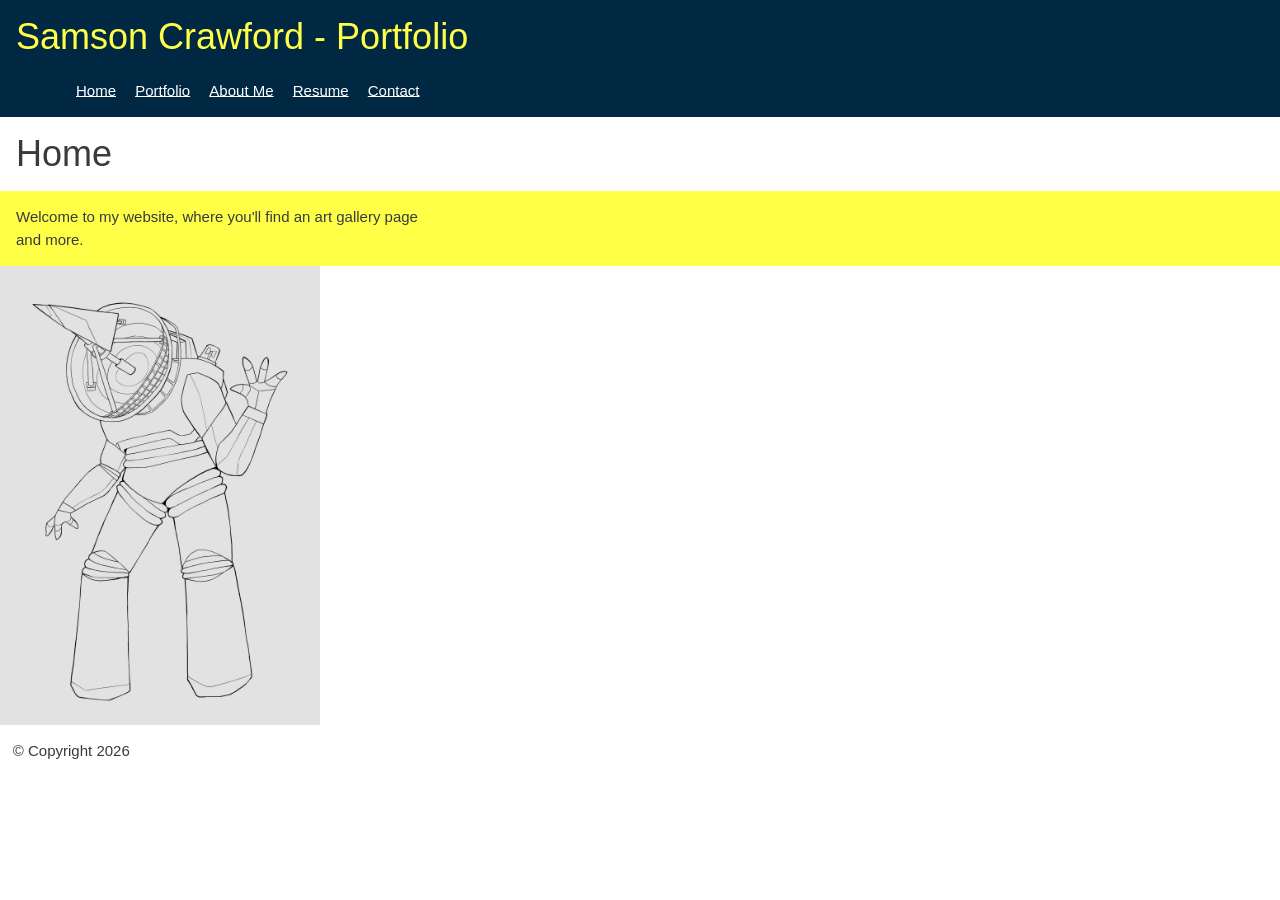
<file: index.html>
<!DOCTYPE html>
<html lang="en">
    <head>
        <title>Crawford Visuals</title>
        <meta name="viewport" content="width=device-width, initial-scale=1">
        <link rel="stylesheet" href="https://www.w3schools.com/w3css/4/w3.css">
        <link rel="stylesheet" href="css/my-styles.css">
    </head>
    <body>
        

           
           
             <header>
              <div class="w3-container" style="background-color: #002843;">           
                <h1>Samson Crawford - Portfolio</h1>
                <nav>
                    <ul>
                        <li><a href="index.html">Home</a></li>
                        <li><a href="portfolio.html">Portfolio</a></li>
                        <li><a href="about.html">About Me</a></li>
                        <li><a href="resume.html">Resume</a></li>
                        <li><a href="contact.html">Contact</a></li>
                    </ul>
                </nav>
                </div>
            </header>

            
              <section> 
                <div class="w3-container">
                 <h1>Home</h1>
                 </div>
                 </section>

                 
                <section class="w3-row-padding row-color-1">

                  <article class="w3-col s12 m4 l4">
                <p>Welcome to my website, where you'll find an art gallery page and more.</p>
                </article>
                
                </section>                  

<style>
.container {
  position: relative;
  width: 25%;
}

.image {
  display: block;
  width: 100%;
  height: auto;
}

.overlay {
  position: absolute;
  top: 0;
  bottom: 0;
  left: 0;
  right: 0;
  height: 100%;
  width: 100%;
  opacity: 0;
  transition: .5s ease;
  background-color: #002843;
}

.container:hover .overlay {
  opacity: 1;
}

.text {
  color: white;
  font-size: 20px;
  position: absolute;
  top: 50%;
  left: 50%;
  -webkit-transform: translate(-50%, -50%);
  -ms-transform: translate(-50%, -50%);
  transform: translate(-50%, -50%);
  text-align: center;
}
</style>


<div class="container">
  <img src="assets/artwork7_satellite_robot.png" alt="Avatar" class="image">
  <div class="overlay">
    <div class="text">Hello!</div>
  </div>
</div>

<style>
div.scroll-container {
  background-color: #333;
  overflow: auto;
  white-space: nowrap;
  padding: 10px;
}

div.scroll-container img {
  padding: 10px;
}
</style>






                   
             
        


                  
                    

        
        

         
               
            
            <footer>
                <p>&copy; Copyright 2026</p>
            </footer>
        
        
        <script>let slideIndex = 1;
showSlides(slideIndex);

// Next/previous controls
function plusSlides(n) {
  showSlides(slideIndex += n);
}

// Thumbnail image controls
function currentSlide(n) {
  showSlides(slideIndex = n);
}

function showSlides(n) {
  let i;
  let slides = document.getElementsByClassName("mySlides");
  let dots = document.getElementsByClassName("demo");
  let captionText = document.getElementById("caption");
  if (n > slides.length) {slideIndex = 1}
  if (n < 1) {slideIndex = slides.length}
  for (i = 0; i < slides.length; i++) {
    slides[i].style.display = "none";
  }
  for (i = 0; i < dots.length; i++) {
    dots[i].className = dots[i].className.replace(" active", "");
  }
  slides[slideIndex-1].style.display = "block";
  dots[slideIndex-1].className += " active";
  captionText.innerHTML = dots[slideIndex-1].alt;
}</script>



	</body>
</html>
</file>
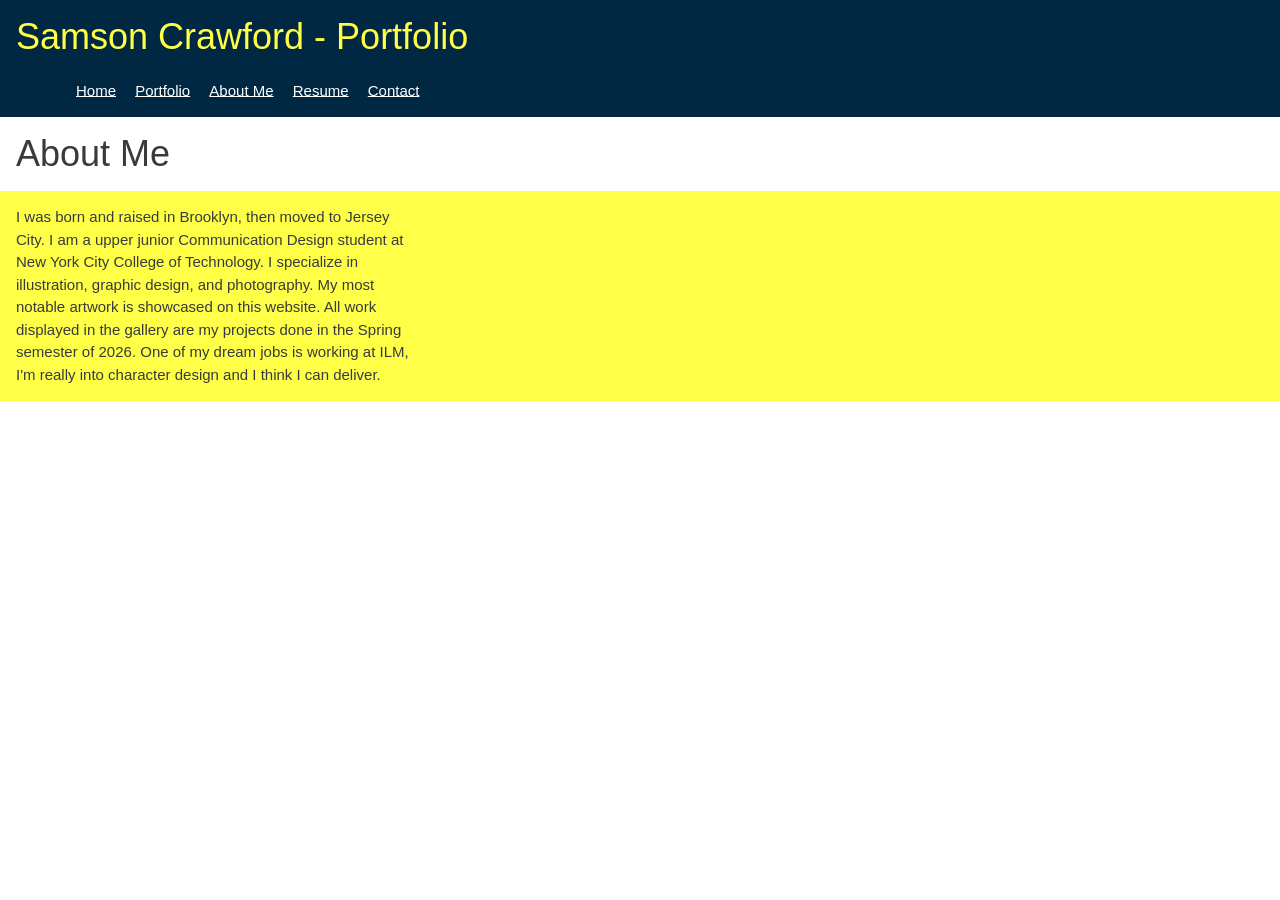
<file: about.html>
<!DOCTYPE html>
<html lang="en">
    <head>
        <title>Crawford Visuals</title>
        <meta name="viewport" content="width=device-width, initial-scale=1">
        <link rel="stylesheet" href="https://www.w3schools.com/w3css/4/w3.css">
        <link rel="stylesheet" href="css/my-styles.css">
    </head>
    <body>
        

            <header class="w3-container" style="background-color: #002843;">                
                <h1>Samson Crawford - Portfolio</h1>
                <nav>
                    <ul>
                        <li><a href="index.html">Home</a></li>
                        <li><a href="portfolio.html">Portfolio</a></li>
                        <li><a href="about.html">About Me</a></li>
                        <li><a href="resume.html">Resume</a></li>
                        <li><a href="contact.html">Contact</a></li>
                    </ul>
                </nav>
            </header>

            <div class="w3-container">
                <h1>About Me</h1>
            </div>
            <section class="w3-row-padding row-color-1">
            
                <article class="w3-col s12 m4 l4">
            <p>I was born and raised in Brooklyn, then moved to Jersey City. I am a upper junior Communication Design student at New York City College of Technology. I specialize in illustration, graphic design, and photography. My most notable artwork is showcased on this website. All work displayed in the gallery are my projects done in the Spring semester of 2026. One of my dream jobs is working at ILM, I'm really into character design and I think I can deliver.</p>
                </article>
                </section>

            </body>
            </html>
</file>
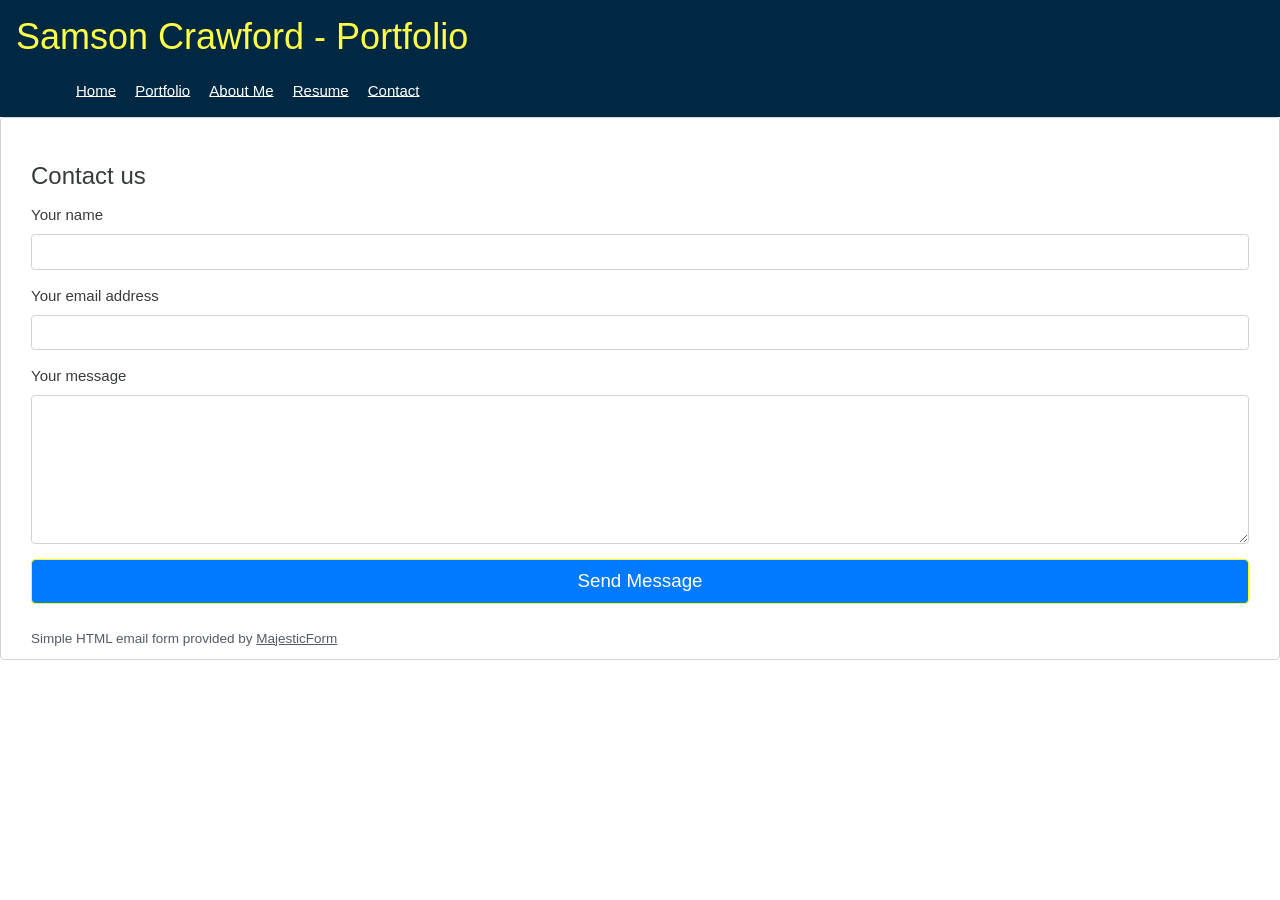
<file: contact.html>
<!DOCTYPE html>
<html lang="en">
<head>
        <title>Crawford Visuals</title>
        <meta name="viewport" content="width=device-width, initial-scale=1">
        <link rel="stylesheet" href="https://www.w3schools.com/w3css/4/w3.css">
        <link rel="stylesheet" href="css/my-styles.css">
</head>

<body>

    <header class="w3-container" style="background-color: #002843;">  <!--w3-container adds 16 pixels of padding 
                around each element; w3-green makes the background green -->
                <h1>Samson Crawford - Portfolio</h1>
                <nav>
                    <ul>
                        <li><a href="index.html">Home</a></li>
                        <li><a href="portfolio.html">Portfolio</a></li>
                        <li><a href="about.html">About Me</a></li>
                        <li><a href="resume.html">Resume</a></li>
                        <li><a href="contact.html">Contact</a></li>
                    </ul>
                </nav>
            </header>

<div class="fcf-body">

    <div id="fcf-form">
    <h3 class="fcf-h3">Contact us</h3>

    <form id="fcf-form-id" class="fcf-form-class" action="https://api.web3forms.com/submit" method="post">

        <input type="hidden" name="access_key" value="6684b462-9e17-4d8e-bb05-e50bb6e3c5fb">
        
        <div class="fcf-form-group">
            <label for="Name" class="fcf-label">Your name</label>
            <div class="fcf-input-group">
                <input type="text" id="Name" name="Name" class="fcf-form-control" required>
            </div>
        </div>

        <div class="fcf-form-group">
            <label for="Email" class="fcf-label">Your email address</label>
            <div class="fcf-input-group">
                <input type="email" id="Email" name="Email" class="fcf-form-control" required>
            </div>
        </div>

        <div class="fcf-form-group">
            <label for="Message" class="fcf-label">Your message</label>
            <div class="fcf-input-group">
                <textarea id="Message" name="Message" class="fcf-form-control" rows="6" maxlength="3000" required></textarea>
            </div>
        </div>

        <div class="fcf-form-group">
            <button type="submit" id="fcf-button" class="fcf-btn fcf-btn-primary fcf-btn-lg fcf-btn-block">Send Message</button>
        </div>

        <div class="fcf-credit" id="fcf-credit">
        Simple HTML email form provided by <a href="https://www.majesticform.com" target="_blank">MajesticForm</a>
        </div>

    </form>
    </div>

</div>

</body>
</html>
</file>
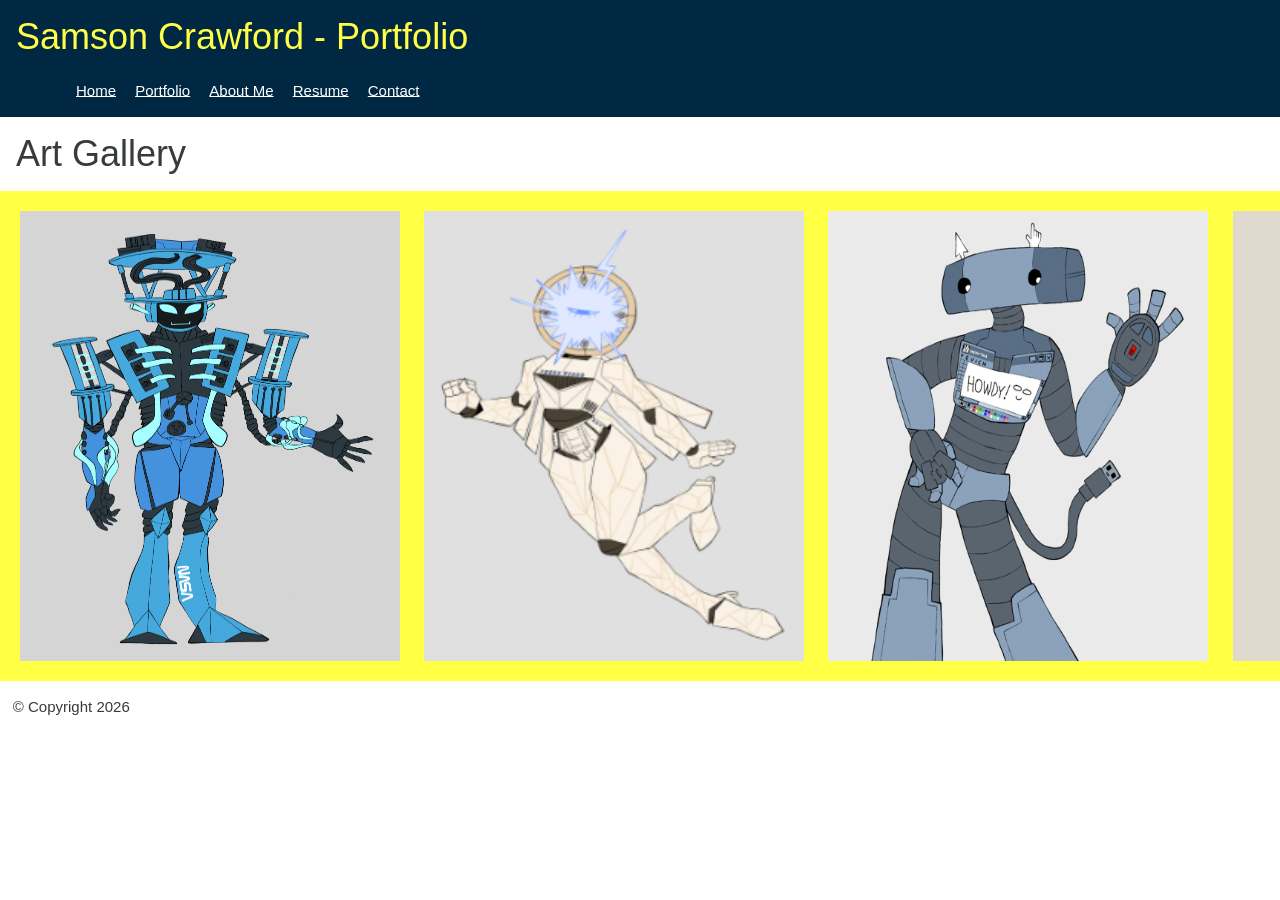
<file: portfolio.html>
<!DOCTYPE html>
<html lang="en">
  <head>
    <title>Document</title> 
    <meta name="viewport" content="width=device-width, initial-scale=1">
     <link rel="stylesheet" href="https://www.w3schools.com/w3css/4/w3.css"> 
    <link rel="stylesheet" href="css/my-styles.css">
  </head>
    
    <body>

    <header class="w3-container" style="background-color: #002843;">                
                <h1>Samson Crawford - Portfolio</h1>
                <nav>
                    <ul>
                        <li><a href="index.html">Home</a></li>
                        <li><a href="portfolio.html">Portfolio</a></li>
                        <li><a href="about.html">About Me</a></li>
                        <li><a href="resume.html">Resume</a></li>
                        <li><a href="contact.html">Contact</a></li>
                    </ul>
                </nav>
            </header>

<div class="w3-container">
<h1>Art Gallery</h1> 
</div>  

<style>
div.scroll-container {
  background-color: #ffff44;
  overflow: auto;
  white-space: nowrap;
  padding: 10px;
}

div.scroll-container img {
  padding: 10px;
}
</style>

    <title>Document</title>


  <div class="scroll-container">
        <img src="assets/artwork1_nasa_robot.png" alt="Cinque Terre" width="400" height="470">
         <img src="assets/artwork2_angel_robot.png" alt="Forest" width="400" height="470">
        <img src="assets/artwork3_mspaint_robot.png" alt="Northern Lights" width="400" height="470">
       <img src="assets/artwork4_graphic_design_paramore.png" alt="Mountains" width="400" height="470">
       <img src="assets/artwork 5_floral_skeletal.jpg" alt="Mountains" width="400" height="470">
       <img src="assets/artwork6_horror_doctor.png" alt="Mountains" width="400" height="470">
    </div>

            <footer>
                <p>&copy; Copyright 2026</p>
            </footer>

          
        </body>
 </html>
</file>
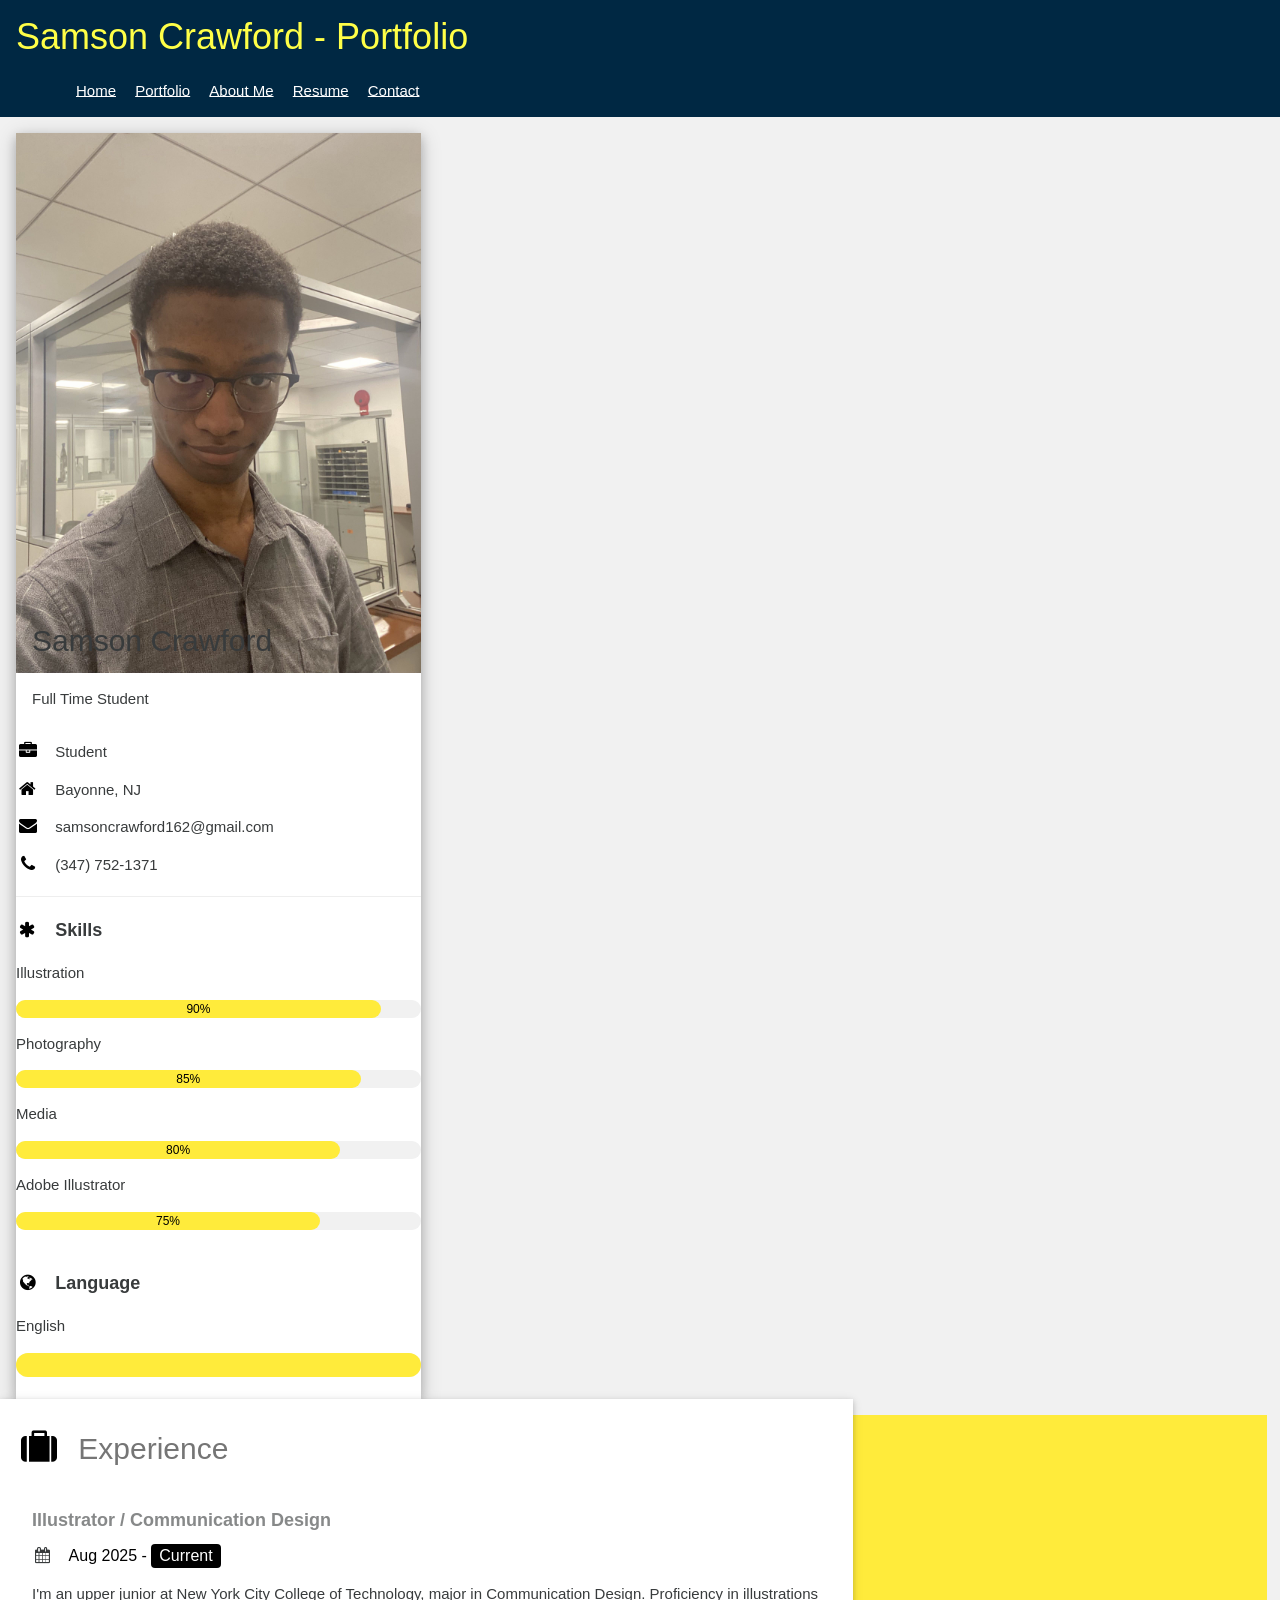
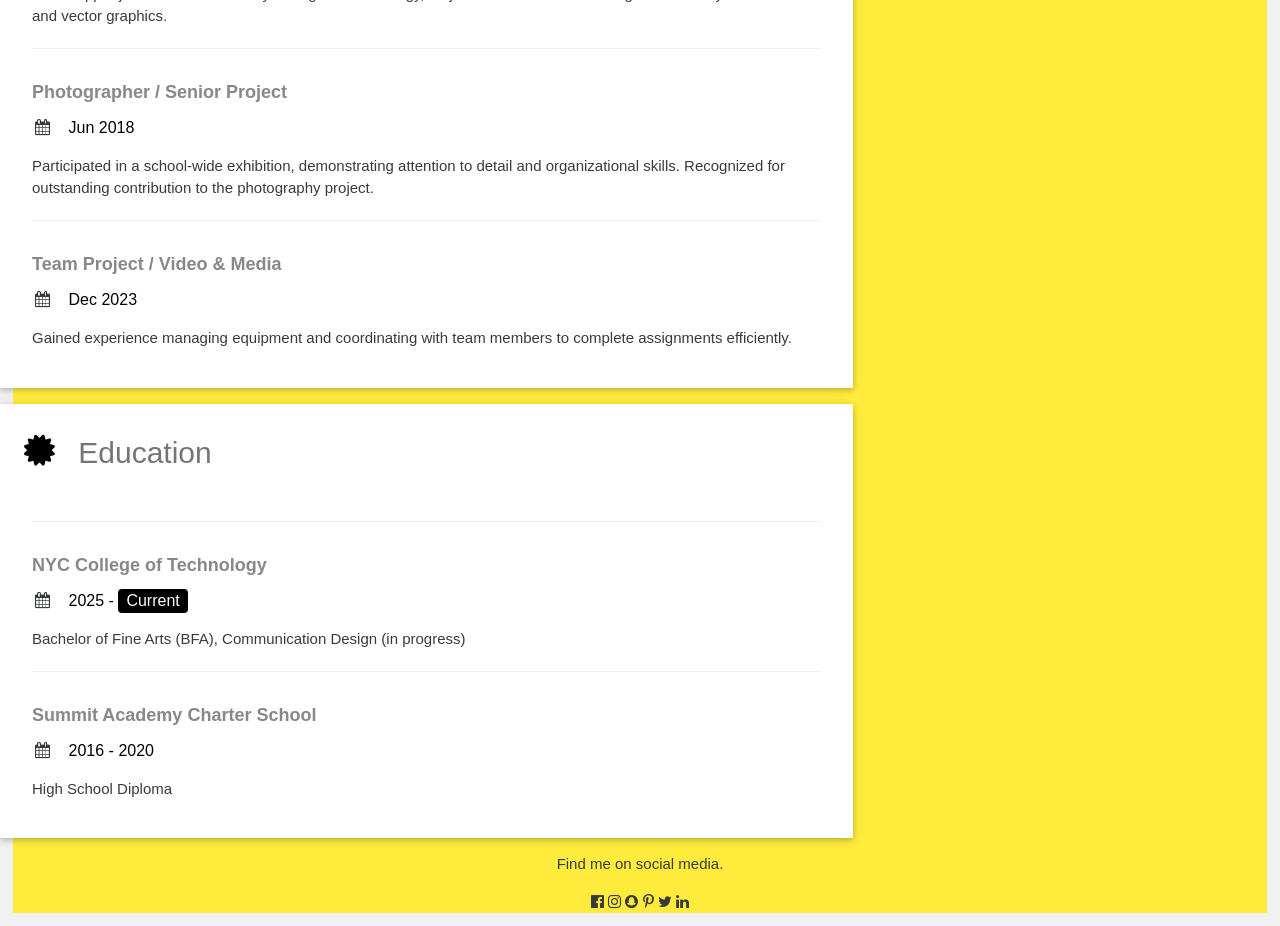
<file: resume.html>
<!DOCTYPE html>

<!-- THIS RESUME TEMPLATE USES W3.CSS. IT HAS A SIDEBAR ON THE LEFT. 
    IT ALSO USES FONT AWESOME ICONS.
    I MODIFIED A TEMPLATE FROM CODEPEN TO CUSTOMIZE THIS TEMPLATE FOR OUR CLASS. 
    I'VE ALSO ADDED SOME HELPFUL INSTRUCTIONS FOR YOU.
    READ EACH OF THE COMMENTS IN THE CODE FOR INSTRUCTIONS!
Source: https://codepen.io/nathan-sr/pen/WNgPLvr -->
<html lang="en">
    <head>
        <!-- Remember to replace this title with the name of your website! -->
        <title>Crawford Visuals</title>

        <!-- Keep this stuff. It makes the site responsive and makes w3.css work. -->
        <meta charset="UTF-8">
        <meta name="viewport" content="width=device-width, initial-scale=1">
        <link rel="stylesheet" href="https://www.w3schools.com/w3css/4/w3.css">
       
        <!-- Keep this too. This template uses Font Awesome icons, and this makes them work.  -->
        <link rel="stylesheet" href="https://cdnjs.cloudflare.com/ajax/libs/font-awesome/4.7.0/css/font-awesome.min.css">

        <!-- The example uses the Roboto google font. If you are using a different font, swap out this link
        for the link to your fonts. -->
        <link rel="stylesheet" href="https://fonts.googleapis.com/css?family=Roboto">
        
        
       
        <!-- *** Paste the link to your CSS style sheet here. ***
        *                                                         *
        *          *   LINK TO YOUR CSS FILE GOES HERE  *         *
        *                                                         *
        ***********************************************************
     -->


    

    </head>


    <body class="w3-light-grey"></body>

    <head>
        <title>Crawford Visuals</title>
        <meta name="viewport" content="width=device-width, initial-scale=1">
        <link rel="stylesheet" href="https://www.w3schools.com/w3css/4/w3.css">
        <link rel="stylesheet" href="css/my-styles.css">
    </head>
    <body>
        <div>
           <header class="w3-container" style="background-color: #002843;">     
            <h1>Samson Crawford - Portfolio</h1>
                <nav>
                    <ul>
                        <li><a href="index.html">Home</a></li>
                        <li><a href="portfolio.html">Portfolio</a></li>
                        <li><a href="about.html">About Me</a></li>
                        <li><a href="resume.html">Resume</a></li>
                        <li><a href="contact.html">Contact</a></li>
                    </ul>
                </nav>
            </header>     <!-- *** PASTE YOUR WEBSITE'S HEADER AND NAV HERE FROM YOUR INDEX.HTML
        *                                                                   *
        *                                                                   *
        *                    *     YOUR NAV GOES HERE !    *                *
        *                                                                   *
        *                                                                   *
        *********************************************************************
    -->

        <!-- Page Container -->
        <div class="w3-content w3-margin-top" style="max-width:1400px;">

        <!-- The Grid -->
            <div class="w3-row-padding">
            
                <!-- Left Column -->
                <div class="w3-third">
                
                    <div class="w3-white w3-text-grey w3-card-4">
                        <div class="w3-display-container">
                            <img src="assets/resume_pfp.jpg" style="width:100%" alt="Avatar">
                            <div class="w3-display-bottomleft w3-container w3-text-black">
                                <h2>Samson Crawford</h2>
                            </div>
                        </div>
                        <div class="w3-container">

                            <!--HOW TO USE FONT AWESOME ICONS
                                This template uses these font awesome icons. to use a font awesome icon, 
                                1. go to this site and find an icon you like: https://fontawesome.com/icons 
                                2. Grab the name of the icon. Let's say you choose "cube." Then, go down to one of the places below that has 
                                classes of "fa" and "fa-[something]." You are going to replace the word "something" with "cube."
                                3. That's it! the line of code should read something like: 
                                <p><i class="fa fa-cube fa-fw w3-margin-right w3-large w3-text-teal"></i>Designer</p>
                            -->

                            <p><i class="fa-utility fa-semibold fa-aperture"></i>Full Time Student</p></div>
                            <p><i class="fa fa-briefcase fa-fw w3-margin-right w3-large w3-text-black"></i>Student</p>
                            <p><i class="fa fa-home fa-fw w3-margin-right w3-large w3-text-black"></i>Bayonne, NJ</p>
                            <p><i class="fa fa-envelope fa-fw w3-margin-right w3-large w3-text-black"></i>samsoncrawford162@gmail.com</p>
                            <p><i class="fa fa-phone fa-fw w3-margin-right w3-large w3-text-black"></i>(347) 752-1371</p>
                            <hr>

                            <p class="w3-large"><b><i class="fa fa-asterisk fa-fw w3-margin-right w3-text-black"></i>Skills</b></p>
                            <p>Illustration</p>
                            <div class="w3-light-grey w3-round-xlarge w3-small">
                                <div class="w3-container w3-center w3-round-xlarge w3-yellow" style="width:90%">90%</div>
                            </div>
                            <p>Photography</p>
                            <div class="w3-light-grey w3-round-xlarge w3-small">
                                <div class="w3-container w3-center w3-round-xlarge w3-yellow" style="width:85%">
                                    <div class="w3-center w3-text-black">85%</div>
                                </div>
                            </div>
                            <p>Media</p>
                            <div class="w3-light-grey w3-round-xlarge w3-small">
                                <div class="w3-container w3-center w3-round-xlarge w3-yellow" style="width:80%">80%</div>
                            </div>
                            <p>Adobe Illustrator</p>
                            <div class="w3-light-grey w3-round-xlarge w3-small">
                                <div class="w3-container w3-center w3-round-xlarge w3-yellow" style="width:75%">75%</div>
                            </div>
                            <br>

                            <p class="w3-large w3-text-theme"><b><i class="fa fa-globe fa-fw w3-margin-right w3-text-black"></i>Language</b></p>
                            <p>English</p>
                            <div class="w3-light-grey w3-round-xlarge">
                                <div class="w3-round-xlarge w3-yellow" style="height:24px;width:100%"></div>
                            </div>
                            
                            <div class="w3-light-grey w3-round-xlarge">
                               
                            </div>
                          
                            <div class="w3-light-grey w3-round-xlarge">
                              
                            </div>
                            <br>
                        </div>
                    </div>
                    <br>

                <!-- End Left Column -->
                </div>

                <!-- Right Column -->
                <div class="w3-twothird">
                
                <div class="w3-container w3-card w3-white w3-margin-bottom">
                    <h2 class="w3-text-grey w3-padding-16"><i class="fa fa-suitcase fa-fw w3-margin-right w3-xxlarge w3-text-black"></i>Experience</h2>
                    <div class="w3-container">
                    <h5 class="w3-opacity"><b>Illustrator / Communication Design</b></h5>
                    <h6 class="w3-text-black"><i class="fa fa-calendar fa-fw w3-margin-right"></i>Aug 2025 - <span class="w3-tag w3-black w3-round">Current</span></h6>
                    <p>I'm an upper junior at New York City College of Technology, major in Communication Design. Proficiency in illustrations and vector graphics.</p>
                    <hr>
                    </div>
                    <div class="w3-container">
                    <h5 class="w3-opacity"><b>Photographer / Senior Project</b></h5>
                    <h6 class="w3-text-black"><i class="fa fa-calendar fa-fw w3-margin-right"></i>Jun 2018</h6>
                    <p>Participated in a school-wide exhibition, demonstrating attention to detail and organizational
skills. Recognized for outstanding contribution to the photography project.</p>
                    <hr>
                    </div>
                    <div class="w3-container">
                    <h5 class="w3-opacity"><b>Team Project / Video & Media</b></h5>
                    <h6 class="w3-text-black"><i class="fa fa-calendar fa-fw w3-margin-right"></i>Dec 2023</h6>
                    <p>Gained experience managing equipment and coordinating with team members to complete
assignments efficiently.</p><br>
                    </div>
                </div>

                <div class="w3-container w3-card w3-white">
                    <h2 class="w3-text-grey w3-padding-16"><i class="fa fa-certificate fa-fw w3-margin-right w3-xxlarge w3-text-black"></i>Education</h2>
                    <div class="w3-container">
                  
                    
                    <hr>
                    </div>
                    <div class="w3-container">
                    <h5 class="w3-opacity"><b>NYC College of Technology</b></h5>
                    <h6 class="w3-text-black"><i class="fa fa-calendar fa-fw w3-margin-right"></i>2025 - <span class="w3-tag w3-black w3-round">Current</span></h6>
                    <p>Bachelor of Fine Arts (BFA), Communication Design (in progress)</p>
                    <hr>
                    </div>
                    <div class="w3-container">
                    <h5 class="w3-opacity"><b>Summit Academy Charter School</b></h5>
                    <h6 class="w3-text-black"><i class="fa fa-calendar fa-fw w3-margin-right"></i>2016 - 2020</h6>
                    <p>High School Diploma</p><br>
                    </div>
                </div>

                <!-- End Right Column -->
                </div>
                
            <!-- End Grid -->
            </div>
        
        <!-- End Page Container -->
        </div>

        <footer class="w3-container w3-yellow w3-center w3-margin-top">
            <p>Find me on social media.</p>
            <i class="fa fa-facebook-official w3-hover-opacity"></i>
            <i class="fa fa-instagram w3-hover-opacity"></i>
            <i class="fa fa-snapchat w3-hover-opacity"></i>
            <i class="fa fa-pinterest-p w3-hover-opacity"></i>
            <i class="fa fa-twitter w3-hover-opacity"></i>
            <i class="fa fa-linkedin w3-hover-opacity"></i>
        </footer>

    </body>

</html>
</file>
<file: css/my-styles.css>
* {
        font-family: 'Poppins', Regular, sans-serif;
        color: #383b3c;
        box-sizing: border-box;}
        
        header h1 {
        color: #ffff47; }

        article h4 {
        text-align: center;}

        section h3 {
            font-weight: normal;
        }

        article img {
        max-width: 100%;
        height:auto;}

        nav, #feature, footer {
        margin: 1%; }

        nav li {
        display: inline;
		padding: 0.5em;
        color: white;}

        .row-color-1 {
            background-color:rgb(255, 255, 71);
        }
* {
  box-sizing: border-box;
}

/* Position the image container (needed to position the left and right arrows) */
.container {
  position: relative;
}

/* Hide the images by default */
.mySlides {
  display: none;
}

/* Add a pointer when hovering over the thumbnail images */
.cursor {
  cursor: pointer;
}

/* Next & previous buttons */
.prev,
.next {
  cursor: pointer;
  position: absolute;
  top: 40%;
  width: auto;
  padding: 16px;
  margin-top: -50px;
  color: white;
  font-weight: bold;
  font-size: 20px;
  border-radius: 0 3px 3px 0;
  user-select: none;
  -webkit-user-select: none;
}

/* Position the "next button" to the right */
.next {
  right: 0;
  border-radius: 3px 0 0 3px;
}

/* On hover, add a black background color with a little bit see-through */
.prev:hover,
.next:hover {
  background-color: rgba(0, 0, 0, 0.8);
}

/* Number text (1/3 etc) */
.numbertext {
  color: #f2f2f2;
  font-size: 12px;
  padding: 8px 12px;
  position: absolute;
  top: 0;
}

/* Container for image text */
.caption-container {
  text-align: center;
  background-color: #222;
  padding: 2px 16px;
  color: white;
}

.row:after {
  content: "";
  display: table;
  clear: both;
}

/* Six columns side by side */
.column {
  float: left;
  width: 16.66%;
}

/* Add a transparency effect for thumnbail images */
.demo {
  opacity: 0.6;
}

.active,
.demo:hover {
  opacity: 1;
}

/* Contact form styles */
#fcf-form {
    display:block;
}

.fcf-body {
    margin: 0;
    font-family: -apple-system, Arial, sans-serif;
    font-size: 1rem;
    font-weight: 400;
    line-height: 1.5;
    color: #212529;
    text-align: left;
    background-color: #fff;
    padding: 30px;
    padding-bottom: 10px;
    border: 1px solid #ced4da;
    border-radius: 0.25rem;
    max-width: 100%;
}

.fcf-form-group {
    margin-bottom: 1rem;
}

.fcf-input-group {
    position: relative;
    display: -ms-flexbox;
    display: flex;
    -ms-flex-wrap: wrap;
    flex-wrap: wrap;
    -ms-flex-align: stretch;
    align-items: stretch;
    width: 100%;
}

.fcf-form-control {
    display: block;
    width: 100%;
    height: calc(1.5em + 0.75rem + 2px);
    padding: 0.375rem 0.75rem;
    font-size: 1rem;
    font-weight: 400;
    line-height: 1.5;
    color: #495057;
    background-color: #fff;
    background-clip: padding-box;
    border: 1px solid #ced4da;
    outline: none;
    border-radius: 0.25rem;
    transition: border-color 0.15s ease-in-out, box-shadow 0.15s ease-in-out;
}

.fcf-form-control:focus {
    border: 1px solid #313131;
}

select.fcf-form-control[size], select.fcf-form-control[multiple] {
    height: auto;
}

textarea.fcf-form-control {
    font-family: -apple-system, Arial, sans-serif;
    height: auto;
}

label.fcf-label {
    display: inline-block;
    margin-bottom: 0.5rem;
}

.fcf-credit {
    padding-top: 10px;
    font-size: 0.9rem;
    color: #545b62;
}

.fcf-credit a {
    color: #545b62;
    text-decoration: underline;
}

.fcf-credit a:hover {
    color: #0056b3;
    text-decoration: underline;
}

.fcf-btn {
    display: inline-block;
    font-weight: 400;
    color: #212529;
    text-align: center;
    vertical-align: middle;
    cursor: pointer;
    -webkit-user-select: none;
    -moz-user-select: none;
    -ms-user-select: none;
    user-select: none;
    background-color: transparent;
    border: 1px solid transparent;
    padding: 0.375rem 0.75rem;
    font-size: 1rem;
    line-height: 1.5;
    border-radius: 0.25rem;
    transition: color 0.15s ease-in-out, background-color 0.15s ease-in-out, border-color 0.15s ease-in-out, box-shadow 0.15s ease-in-out;
}

@media (prefers-reduced-motion: reduce) {
    .fcf-btn {
        transition: none;
    }
}

.fcf-btn:hover {
    color: #212529;
    text-decoration: none;
}

.fcf-btn:focus, .fcf-btn.focus {
    outline: 0;
    box-shadow: 0 0 0 0.2rem rgb(255, 196, 0);
}

.fcf-btn-primary {
    color: #fff;
    background-color: #007bff;
    border-color: #ffff00;
}

.fcf-btn-primary:hover {
    color: #fff;
    background-color: #d9b500;
    border-color: #0062cc;
}

.fcf-btn-primary:focus, .fcf-btn-primary.focus {
    color: #fff;
    background-color: #0069d9;
    border-color: #0062cc;
    box-shadow: 0 0 0 0.2rem rgba(38, 143, 255, 0.5);
}

.fcf-btn-lg, .fcf-btn-group-lg>.fcf-btn {
    padding: 0.5rem 1rem;
    font-size: 1.25rem;
    line-height: 1.5;
    border-radius: 0.3rem;
}

.fcf-btn-block {
    display: block;
    width: 100%;
}

.fcf-btn-block+.fcf-btn-block {
    margin-top: 0.5rem;
}

input[type="submit"].fcf-btn-block, input[type="reset"].fcf-btn-block, input[type="button"].fcf-btn-block {
    width: 100%;
}
</file>
